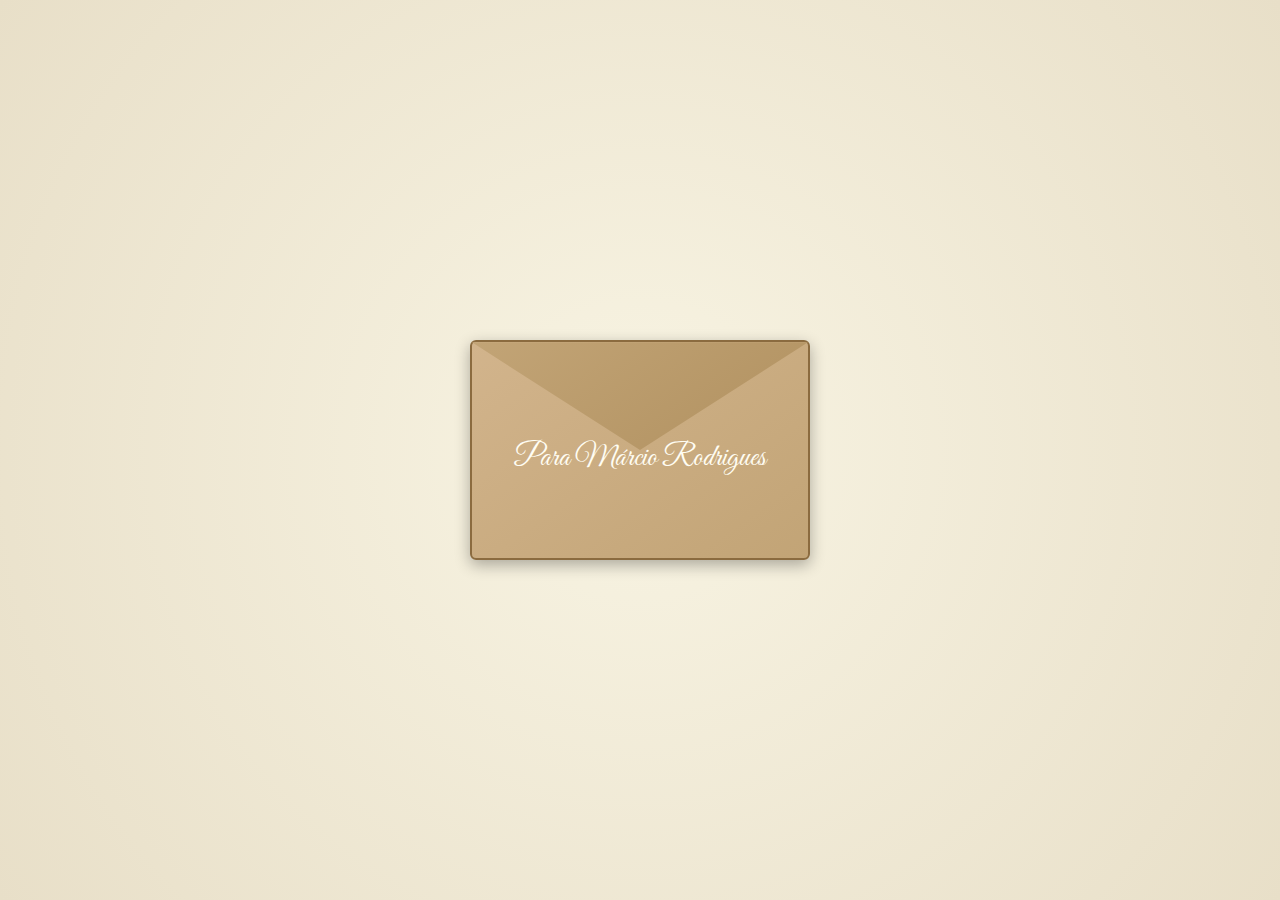
<file: index.html>
<!DOCTYPE html>
<html lang="pt-BR">
<head>
  <meta charset="UTF-8" />
  <meta name="viewport" content="width=device-width, initial-scale=1.0" />
  <title>Envelope</title>

  <link href="https://fonts.googleapis.com/css2?family=Great+Vibes&display=swap" rel="stylesheet">
  <link rel="stylesheet" href="style.css" />
</head>
<body>
  <div class="envelope" onclick="abrirConvite()">
    <div class="flap"></div>
    <div class="front-text">Para Márcio Rodrigues</div>
  </div>

  <script>
    function abrirConvite() {
      window.location.href = "convite.html";
    }
  </script>
</body>
</html>
</file>
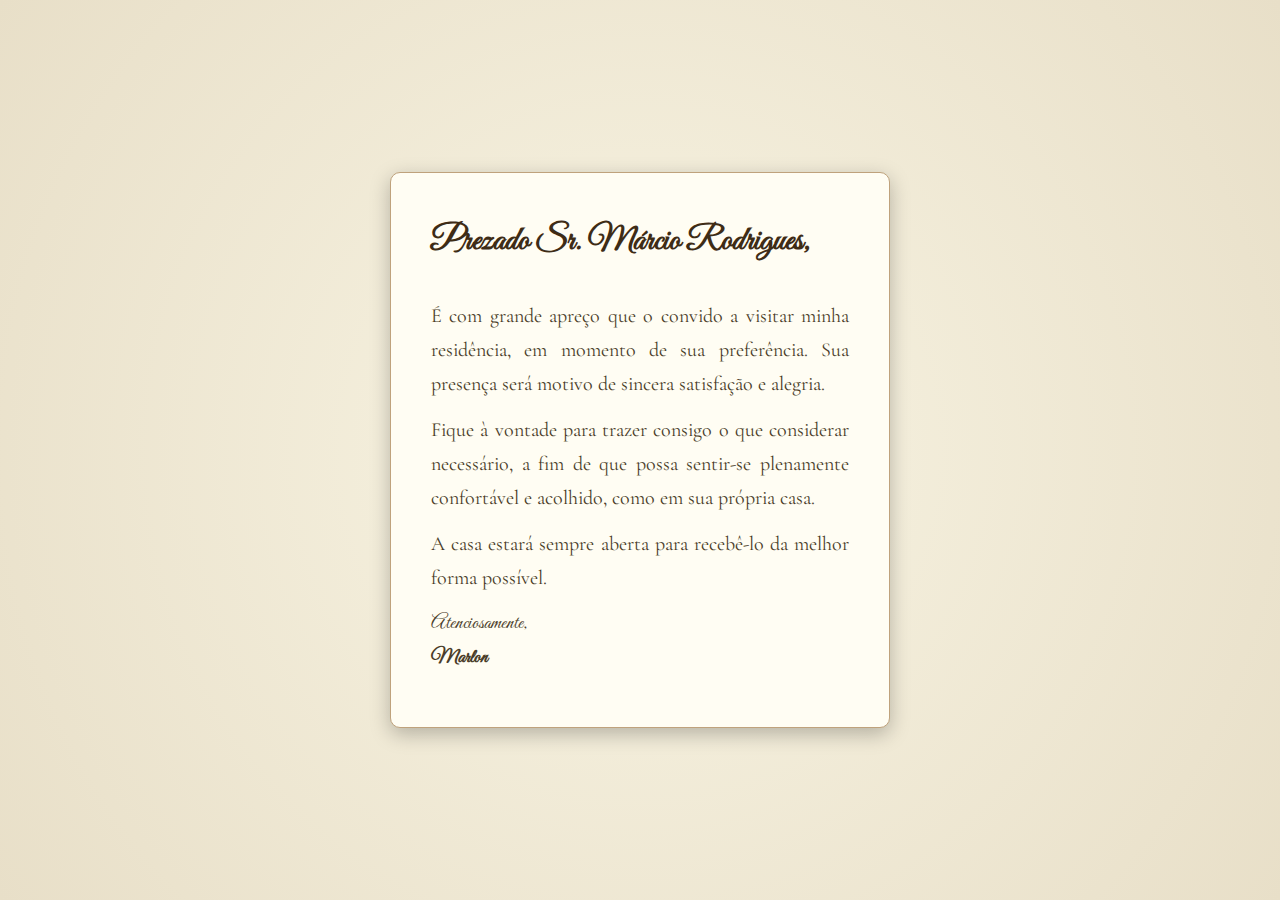
<file: convite.html>
<!DOCTYPE html>
<html lang="pt-BR">
<head>
  <meta charset="UTF-8" />
  <meta name="viewport" content="width=device-width, initial-scale=1.0" />
  <title>Convite</title>

  <link href="https://fonts.googleapis.com/css2?family=Great+Vibes&family=Cormorant+Garamond:wght@400;600&display=swap" rel="stylesheet">
  <link rel="stylesheet" href="style.css" />
</head>
<body>
  <div class="carta">
    <h2>Prezado Sr. Márcio Rodrigues,</h2>

    <p>
      É com grande apreço que o convido a visitar minha residência, em momento de sua preferência. 
      Sua presença será motivo de sincera satisfação e alegria.
    </p>

    <p>
      Fique à vontade para trazer consigo o que considerar necessário, a fim de que possa sentir-se plenamente confortável e acolhido, como em sua própria casa.
    </p>

    <p>
      A casa estará sempre aberta para recebê-lo da melhor forma possível.
    </p>

    <p class="assinatura">Atenciosamente,<br><strong>Marlon</strong></p>
  </div>
</body>
</html>
</file>
<file: style.css>
/* ===== CONFIGURAÇÃO GERAL ===== */
* {
  box-sizing: border-box;
}

body {
  background: radial-gradient(circle, #f8f4e3 0%, #e8dfc8 100%);
  font-family: "Cormorant Garamond", serif;
  display: flex;
  justify-content: center;
  align-items: center;
  height: 100vh;
  margin: 0;
  padding: 20px;
}

/* ===== ENVELOPE ===== */
.envelope {
  width: 90%;
  max-width: 340px;
  aspect-ratio: 1.55 / 1; /* mantém proporção mesmo em telas menores */
  background: linear-gradient(145deg, #d2b48c, #c2a476);
  border: 2px solid #8b6b3f;
  box-shadow: 0 5px 15px rgba(0, 0, 0, 0.3);
  border-radius: 6px;
  position: relative;
  cursor: pointer;
  transition: transform 0.3s ease;
}

.envelope:hover {
  transform: scale(1.03);
}

.flap {
  position: absolute;
  top: 0;
  left: 0;
  width: 100%;
  height: 50%;
  background: linear-gradient(145deg, #c2a476, #b19160);
  clip-path: polygon(0 0, 50% 100%, 100% 0);
}

.front-text {
  position: absolute;
  top: 45%;
  width: 100%;
  text-align: center;
  color: #fffdf3;
  font-family: "Great Vibes", cursive;
  font-size: clamp(22px, 5vw, 30px); /* ajusta conforme a tela */
  padding: 0 10px;
  line-height: 1.3;
}

/* ===== CARTA ===== */
.carta {
  width: 100%;
  max-width: 500px;
  background: #fffdf3;
  border: 1px solid #bfa27c;
  box-shadow: 0 6px 20px rgba(0, 0, 0, 0.25);
  padding: clamp(25px, 6vw, 40px);
  border-radius: 10px;
  color: #4b3d2a;
  text-align: justify;
  line-height: 1.7;
  margin: 0 auto;
}

.carta h2 {
  font-family: "Great Vibes", cursive;
  font-size: clamp(26px, 6vw, 34px);
  color: #3e2c16;
  text-align: left;
  margin-top: 0;
}

.carta p {
  font-size: clamp(16px, 4vw, 20px);
  margin: 12px 0;
}

.assinatura {
  font-family: "Great Vibes", cu
</file>
